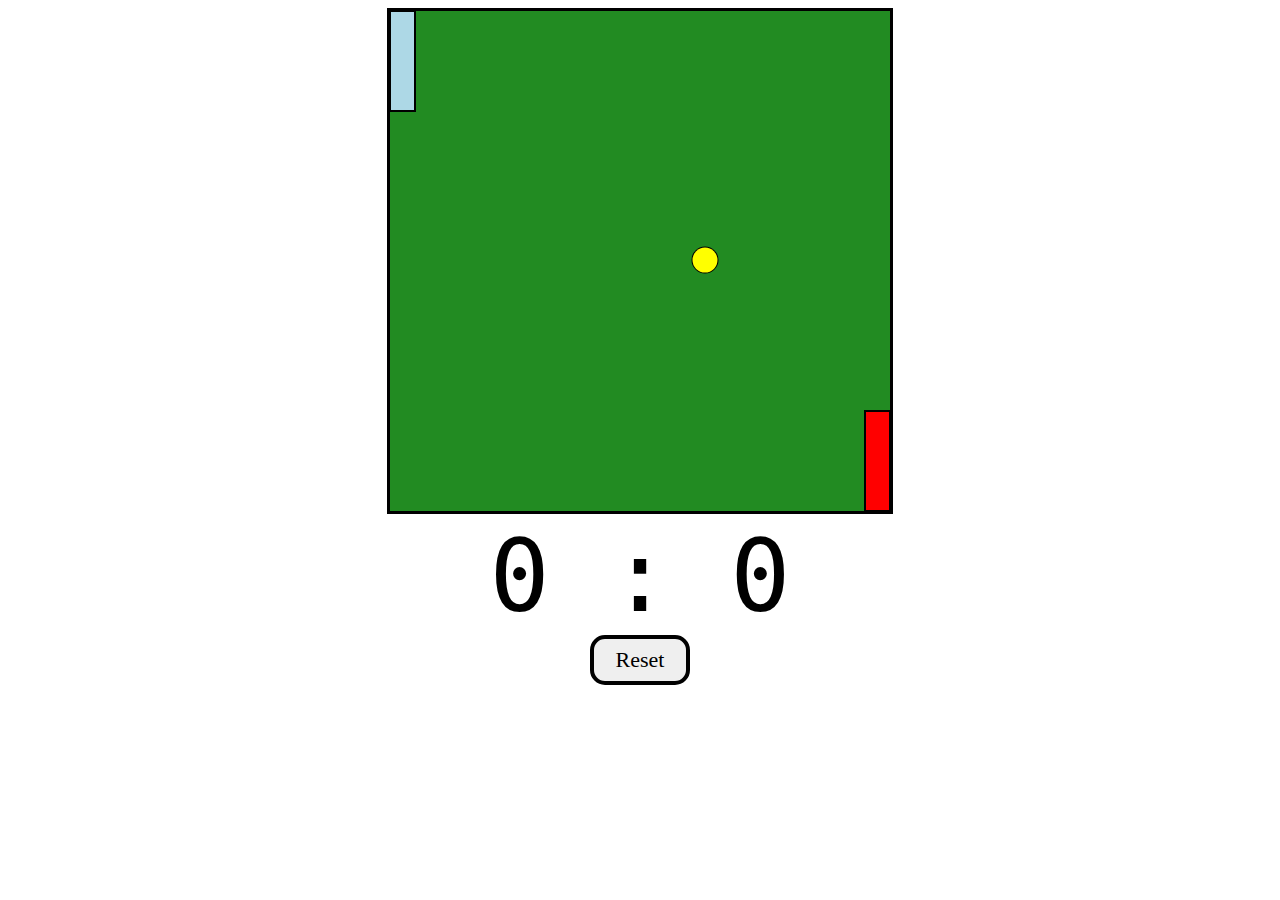
<file: index.html>
<!DOCTYPE html>
<html lang="en">
<head>
    <meta charset="UTF-8">
    <meta http-equiv="X-UA-Compatible" content="IE=edge">
    <meta name="viewport" content="width=device-width, initial-scale=1.0">
    <title>Document</title>
    <link rel="stylesheet" href="pong.css">
</head>
<body>
    <div id="gameContainer">
        <canvas id="gameBoard" width="500" height="500"></canvas>
        <div id="scoreText">0 : 0</div>
        <button id="resetBtn">Reset</button>
    </div>
    <script src="pong.js"></script>
</body>
</html>
</file>
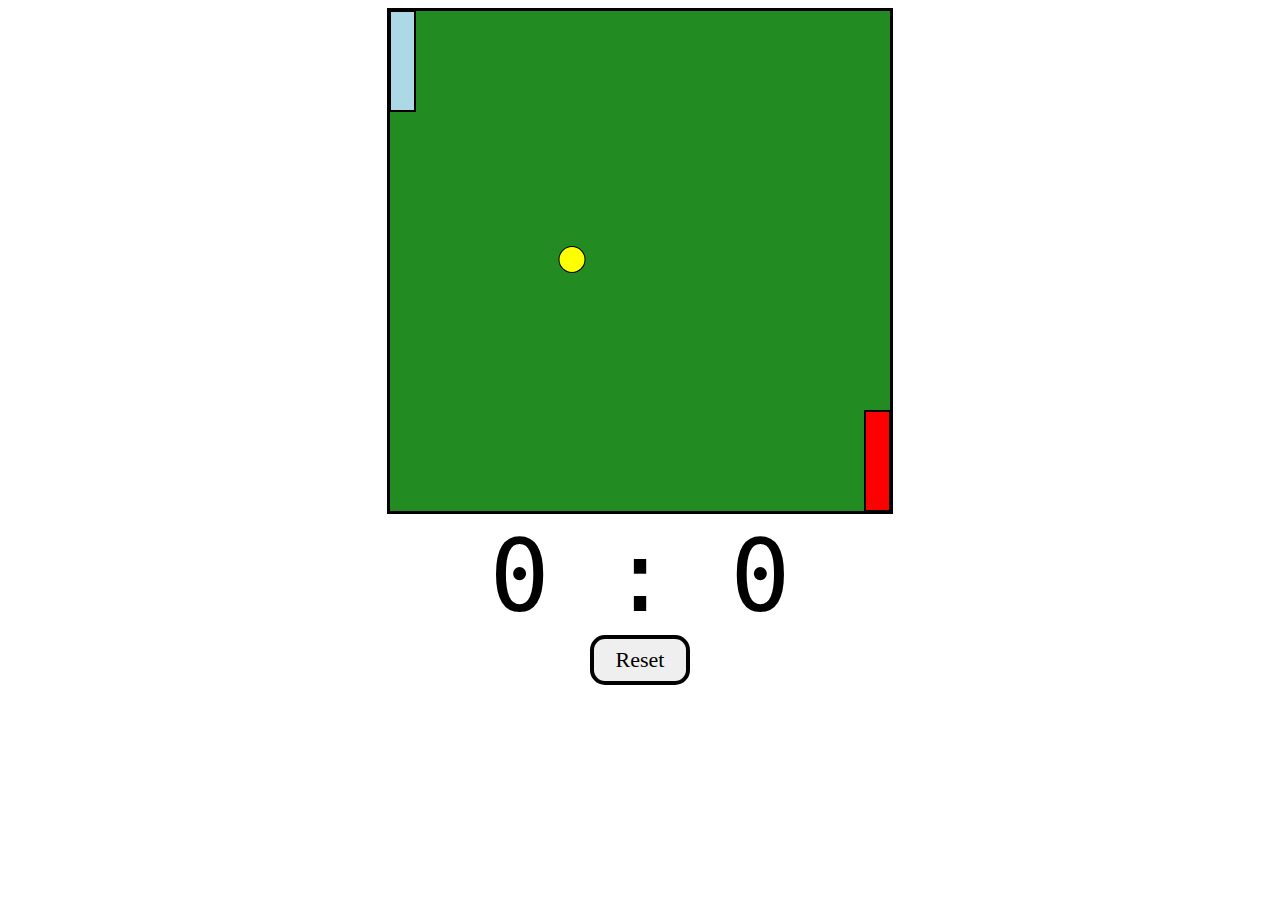
<file: pong.html>
<!DOCTYPE html>
<html lang="en">

<head>
  <meta charset="UTF-8">
  <meta name="viewport" content="width=device-width, initial-scale=1.0">
  <title>Pong Game</title>
  <link rel="stylesheet" href="pong.css">
</head>

<body>
  <div id="gameContainer">
    <canvas id="gameBoard" width="500" height="500"></canvas>
    <div id="scoreText">0 : 0</div>
    <button id="resetBtn">Reset</button>
  </div>
  <script src="pong.js"></script>
</body>

</html>
</file>
<file: pong.css>
#gameContainer{
    text-align: center;
}
#gameBoard{
    border: 3px solid;
}
#scoreText{
    font-family: "consolas", monospace;
    font-size: 100px;
}
#resetBtn{
    font-family: "Permanent Marker", cursive;
    font-size: 22px;
    width: 100px;
    height: 50px;
    border: 4px solid;
    border-radius: 15px;
    cursor: pointer;
}
</file>
